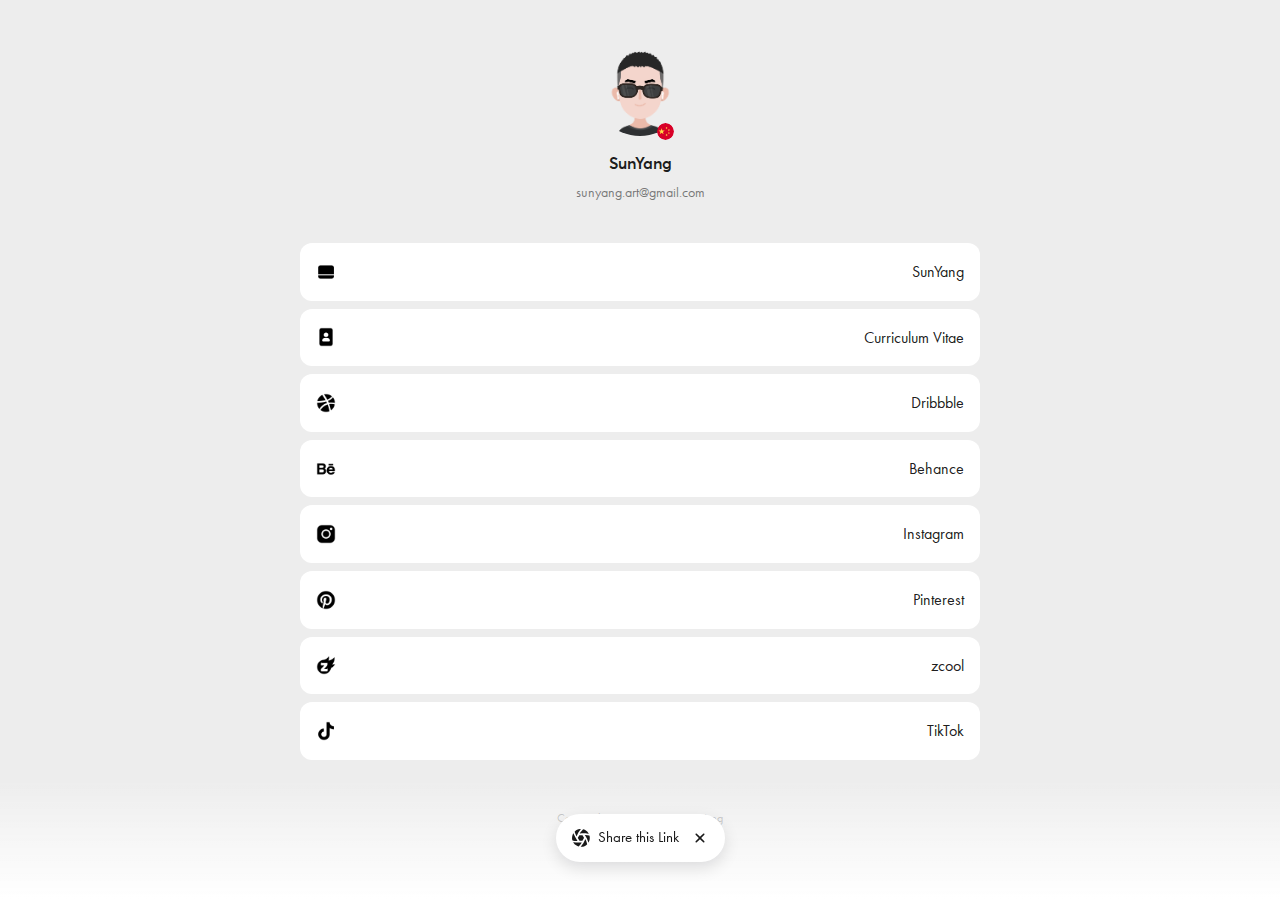
<file: index.html>
<!DOCTYPE html>
<html lang="zh-cmn-Hans">
<head>
<meta charset="UTF-8">
<meta name="author" content="孙洋">
<meta name="renderer" content="webkit">
<meta name="keywords" content="设计,个人网站,博客,UI,设计网站,设计师,孙洋,sunyang.vip,www.sunyang.vip,link,link.sunyang.vip,"/>
<meta name="description" content="SunYang&#39;s Blog ,设计师网站">
<meta name="viewport" content="width=device-width,initial-scale=1,user-scalable=0,viewport-fit=cover">
<meta content="width=device-width, initial-scale=1.0, maximum-scale=1.0, user-scalable=0" name="viewport" />
<meta name="wechat-enable-text-zoom-em" content="true">
<meta property="og:title" content="孙洋">
<meta property="og:description" content="Welcome to visit.">
<meta property="og:type" content="article">
<meta property="og:url" content="https://link.sunyang.vip">
<meta property="og:image" content="https://link.sunyang.vip/images/2.png">
<link rel="shortcut icon" href="images/favicon.ico" type="image/x-icon">
<link rel="stylesheet" href="css/style/weui.min.css?=1.1"/><!--========= weui深色模式跟随系统 =========-->
<link rel="stylesheet" href="css/example.css?=1.4"/><!--========= weui/自定义修改 =========-->
<title></title>
</head>
<body>
<div class="container weui-fade-in" id="container">
    <div class="page home">
        <div class="page__hd">
            <h1 class="page__title weui-center">
                <a href="javascript:" class="weui_head-box">
                    <span class="weui-badge—icon"></span>
                </a>
            </h1>
            <div class="weui-signature weui-center">SunYang</div>
            <a target="_blank" class="page__desc weui-center weui-email weui-ftnk" rel="noopener" href="mailto:sunyang.art@gmail.com" aria-label="SunYang">sunyang.art@gmail.com</a>
        </div> 
        <div class="page__bd page__bd_spacing">
            <ul role="menubar">
                <li role="none">
                    <div class="weui-flex js_category" aria-haspopup="true" aria-expanded="false">
                        <img src="[data-uri]" alt="">
                        <p class="weui-flex__item weui-right weui-ftnk">SunYang</p>
                    </div>
                    <div class="page__category js_categoryInner" role="menu" aria-hidden="true">
                        <div class="weui-cells page__category-content">
                            <a href="https://sunyang.vip" target="_blank" class="weui-cell weui-cell_active weui-cell_access js_item" role="menuitem" data-id="button">
                                <div class="weui-cell__bd weui-center">
                                    <p>Personal website 🤗</p>
                                </div>
                            </a>
                            <a href="https://mp.weixin.qq.com/mp/profile_ext?action=home&__biz=Mzg5MTE3ODY5MQ==&scene=124#wechat_redirect" target="_blank" class="weui-cell weui-cell_active weui-cell_access js_item" role="menuitem" data-id="button">
                                <div class="weui-cell__bd weui-center">
                                    <p>Official accounts 🎉</p>
                                </div>
                            </a>
                            <a href="https://design.sunyang.vip" target="_blank" class="weui-cell weui-cell_active weui-cell_access js_item" role="menuitem" data-id="button">
                                <div class="weui-cell__bd weui-center">
                                    <p>Design Notes 🌈</p>
                                </div>
                            </a>
                        </div>
                    </div>
                </li>
                <li role="none">
                    <div class="weui-flex js_category" aria-haspopup="true" aria-expanded="false">
                        <img src="[data-uri]" alt="">
                        <p class="weui-flex__item weui-right weui-ftnk">Curriculum Vitae</p>
                    </div>
                    <div class="page__category js_categoryInner" role="menu" aria-hidden="true">
                        <div class="weui-cells page__category-content">
                            <a href="portfolio.html?file=cv.pdf" class="weui-cell weui-cell_active weui-cell_access" role="menuitem" data-id="button" >
                                <div class="weui-cell__bd weui-center">
                                    <p>简历</p>
                                </div>
                            </a>
                            <a href="portfolio.html" class="weui-cell weui-cell_active weui-cell_access" role="menuitem" data-id="button" >
                                <div class="weui-cell__bd weui-center">
                                    <p>作品集</p>
                                </div>
                            </a>
                            <a class="weui-copy_box weui-cell weui-cell_active weui-cell_access js_item" data-clipboard-text="https://link.sunyang.vip/portfolio.html" data-clipboard-action="copy" data-clipboard-target=".weui-copy_box" role="menuitem" data-id="button" href="javascript:">
                                <div class="weui-cell__bd weui-center">
                                    <p class="weui_copy">Copy</p>
                                </div>
                            </a>
                        </div>
                    </div>
                </li>
                <li role="none">
                    <a href="https://dribbble.com/svnyang" target="_blank" class="weui-flex js_category" aria-haspopup="true" aria-expanded="false">
                        <img src="[data-uri]" alt="">
                        <p class="weui-flex__item weui-right weui-ftnk">Dribbble</p>
                    </a>
                </li>
                <li role="none">
                    <a href="https://www.behance.net/svn-yang" target="_blank"  class="weui-flex js_category" aria-haspopup="true" aria-expanded="false">
                        <img src="[data-uri]" alt="">
                        <p class="weui-flex__item weui-right weui-ftnk">Behance</p>
                    </a>
                </li>
                <li role="none">
                    <a href="https://www.instagram.com/____s.y______/" target="_blank"  class="weui-flex js_category" aria-haspopup="true" aria-expanded="false">
                        <img src="[data-uri]" alt="">
                        <p class="weui-flex__item weui-right weui-ftnk">Instagram</p>
                    </a>
                </li>
                <li role="none">
                    <a href="https://www.pinterest.com/svnyang" target="_blank"  class="weui-flex js_category" aria-haspopup="true" aria-expanded="false">
                        <img src="[data-uri]" alt="">
                        <p class="weui-flex__item weui-right weui-ftnk">Pinterest</p>
                    </a>
                </li>
                <li role="none">
                    <a href="https://svnyang.zcool.com.cn" target="_blank"  class="weui-flex js_category" aria-haspopup="true" aria-expanded="false">
                        <img src="[data-uri]" alt="">
                        <p class="weui-flex__item weui-right weui-ftnk">zcool</p>
                    </a>
                </li>
                <li role="none">
                    <a href="https://v.douyin.com/YsaWc2g" target="_blank"  class="weui-flex js_category" aria-haspopup="true" aria-expanded="false">
                        <img src="[data-uri]" alt="">
                        <p class="weui-flex__item weui-right weui-ftnk">TikTok</p>
                    </a>
                </li>
            </ul>
        </div>
        <div class="page__ft mt-auto"> 
            <div class="weui-footer">
                <div class="weui-footr">CopyRight © 2016-2022 <a class="sy-footr-a" target="_blank" href="https://www.sunyang.vip/">SunYang<i class="leancloud-visitors-count"></i></a>
                </div>
            </div>
        </div>  
        <div class="weui-share-box weui-share-flex" >
            <div class="weui-share-main weui-share-flex">
                <button type="button" height="100%" class="weui-share-text" id="showIOSActionSheet">
                    <div class="weui-share-font weui-share-flex">
                        <svg t="1658826077782" class="weui-share-icon" viewBox="0 0 1024 1024" width="18" height="18" version="1.1" xmlns="http://www.w3.org/2000/svg" p-id="6152" width="200" height="200"><path d="M464.059456 61.709742c-73.221088 90.067444-134.484567 193.876228-180.674411 302.001204-28.56173 66.856909-21.613984 64.324451-55.21861-2.87379-31.413498-62.815986-57.519844-128.770019-76.557327-197.366617-2.268202-8.191953 0-16.394917 6.143965-22.252605C233.880983 68.712541 332.547775 19.648907 442.148183 5.676341c103.368357-13.179796 72.989864-6.782585 21.911273 56.033401zM332.878096 503.26043l83.516083-144.658444a8.764509 8.764509 0 0 1 7.773547-4.492362h167.032167c3.292196 0 6.121944 1.629582 7.773547 4.492362l83.516083 144.658444c1.651603 2.851769 1.651603 6.121944 0 8.973712l-83.516083 144.658445a8.786531 8.786531 0 0 1-7.773547 4.492361h-167.032167a8.77552 8.77552 0 0 1-7.773547-4.492361l-83.516083-144.658445a8.742488 8.742488 0 0 1 0-8.973712z m130.06928-285.154848c43.558289-64.654771 96.938114-135.783828 157.375792-192.973352a21.911273 21.911273 0 0 1 21.404781-5.329174c123.870262 34.188192 228.725062 114.301972 295.053458 220.841408 27.44965 44.108824 23.485802 36.621555-21.988348 28.308484-152.57513-27.868056-306.603672-20.777172-443.951018-18.222692-40.233061 0.759738-28.319495-2.323256-7.894665-32.624674z m325.211738 408.100212c31.512595 74.53136 54.943343 151.881457 71.525442 229.572885a21.911273 21.911273 0 0 1-6.595403 21.052439c-82.062672 77.019776-189.780252 127.019319-308.97097 135.728775-64.731846 4.712575-59.248523 6.628435-17.286784-41.576365 87.413867-100.417492 157.298716-208.465393 201.39653-328.768191 25.236501-68.882876 31.875947-82.337939 59.931185-16.009543zM521.193926 829.914568a1188.163551 1188.163551 0 0 1-133.57068 158.399786 21.933294 21.933294 0 0 1-22.065422 5.615452c-111.439193-32.327386-207.056024-101.947978-272.41548-194.448785-35.971924-50.91343-38.119009-47.830437 19.863285-39.616462 126.501817 17.903382 262.252613 15.844383 372.16132 8.94068 87.986423-5.538377 90.48585-16.086618 36.026977 61.109329zM258.269661 683.835745c-62.474655-2.411341-124.729096-9.370097-185.970553-21.624995-58.367667-11.693353-55.471856-17.176676-65.095199-76.75552-15.459009-95.704917 4.778639-189.879348 39.010875-280.067909 31.76584-83.670233 28.605772-74.806627 57.982293-3.03895 45.253936 110.60238 107.827687 211.603439 169.124197 314.035887 34.727716 58.048357 63.322478 70.479426-15.051613 67.451487z m507.824031-346.561466c73.441302 6.892692 146.354091 20.457862 217.648308 39.231088a21.966326 21.966326 0 0 1 16.152682 16.648164c25.06033 108.169018 13.708309 223.627113-32.5476 324.77131-32.789835 71.712624-29.453596 69.466443-50.561088 0.297289-37.843741-124.057444-94.053313-243.325237-166.635781-344.821777-29.927055-41.829611-41.047852-41.48828 15.943479-36.126074z" p-id="6153"></path></svg>
                        <div class="weui-share-lr">
                            <p class="weui-share_t weui-ftnk">Share this Link</p>
                        </div>
                    </div>
                </button>
                <button class="weui-share-icon_close" id="showWarnToast">
                    <svg width="10" height="10" viewBox="0 0 10 10" color="palette.slate6" enable-background="new 0 0 24 24" class="weui-share-icon_color"><path d="M0.64063 8.19141C0.341802 8.49023 0.330083 9.0293 0.64649 9.3457C0.962896 9.66211 1.50196 9.65039 1.80079 9.35742L4.98829 6.16992L8.16993 9.35156C8.48047 9.66211 9.00782 9.66211 9.32422 9.33984C9.63477 9.02344 9.64063 8.49609 9.33008 8.19141L6.14844 5.00977L9.33008 1.82227C9.64063 1.51758 9.64063 0.984375 9.32422 0.673828C9.00782 0.357422 8.48047 0.357422 8.16993 0.662109L4.98829 3.84375L1.80079 0.65625C1.50196 0.363281 0.962896 0.351562 0.64649 0.667969C0.335943 0.984375 0.341802 1.52344 0.64063 1.82227L3.82813 5.00977L0.64063 8.19141Z"></path></svg>
                </button>
            </div>
        </div>

        <div class="js_dialog" role="dialog"  aria-hidden="true" aria-modal="true" aria-labelledby="js_title2" id="iosActionsheet" style="display: none;">
            <div class="weui-mask" id="iosMask" style="display: none;"></div>
            <div class="weui-dialog">
              <div class="weui-half-screen-dialog__hd">
                <div class="weui-half-screen-dialog__hd__main">
                  <strong class="weui-half-screen-dialog__title" id="js_title1">Share this Link</strong>
                </div>
                <div class="weui-half-screen-dialog__hd__side">
                  <button class="weui-btn_icon weui-wa-hotarea" wah-hotarea="click">关闭<i class="weui-icon-close-thin"></i></button>
                </div>
              </div>
              <div class="weui-dialog__bd">
                <div class="weui-msg__custom-area">
                  <div class="weui-cells__group weui-cells__group_form">
                    <div class="weui-cells">
                      <a class="weui-cell weui-cell_access" target="_blank" href="https://www.linkedin.com/in/%E6%B4%8B-%E5%AD%99-124107202"><!-- https://www.linkedin.cn/in/%E6%B4%8B-%E5%AD%99-124107202 国内 -->
                        <div aria-hidden="true" id="t1" class="weui-cell__hd"><svg viewBox="0 0 24 24" data-testid="ShareIcon-linkedin" enable-background="new 0 0 24 24" class="sc-gKsewC fzJjte"><g clip-path="url(#clip0_657_585)"><rect y="0.000488281" width="24" height="24" rx="4" fill="#0A66C2"></rect><path d="M8.65574 10.1318H6.19672V18.0008H8.65574V10.1318ZM8.87705 7.42687C8.87835 7.24086 8.84299 7.05642 8.77301 6.88407C8.70302 6.71173 8.59977 6.55486 8.46916 6.42242C8.33855 6.28997 8.18313 6.18456 8.01178 6.11218C7.84043 6.03981 7.6565 6.0019 7.47049 6.00061H7.42623C7.04797 6.00061 6.6852 6.15088 6.41773 6.41835C6.15026 6.68583 6 7.0486 6 7.42687C6 7.80513 6.15026 8.16791 6.41773 8.43538C6.6852 8.70285 7.04797 8.85312 7.42623 8.85312C7.61225 8.8577 7.79734 8.82557 7.97094 8.75859C8.14454 8.69161 8.30324 8.59107 8.43797 8.46273C8.57271 8.33439 8.68083 8.18076 8.75617 8.01062C8.83151 7.84047 8.87258 7.65715 8.87705 7.47113V7.42687ZM18 13.2204C18 10.8548 16.4951 9.93511 15 9.93511C14.5105 9.91059 14.0231 10.0149 13.5864 10.2375C13.1498 10.4601 12.7791 10.7934 12.5115 11.204H12.4426V10.1318H10.1311V18.0008H12.5902V13.8155C12.5546 13.3869 12.6896 12.9615 12.9659 12.6318C13.2421 12.3022 13.6373 12.0948 14.0656 12.0548H14.159C14.941 12.0548 15.5213 12.5466 15.5213 13.786V18.0008H17.9803L18 13.2204Z" fill="white"></path></g><defs><clipPath id="clip0_657_585"><path d="M0 4.00049C0 1.79135 1.79086 0.000488281 4 0.000488281H20C22.2091 0.000488281 24 1.79135 24 4.00049V20.0009C24 22.2101 22.2091 24.0009 20 24.0009H4C1.79086 24.0009 0 22.2101 0 20.0009V4.00049Z" fill="white"></path></clipPath></defs></svg></div>
                        <span class="weui-cell__bd">LinkedIn</span>
                        <span class="weui-cell__ft"></span>
                      </a>
                      <a class="weui-cell weui-cell_access" target="_blank" href="javascript:" onclick="shareToSinaWB(event)">
                        <div aria-hidden="true" id="t1" class="weui-cell__hd"><svg version="1.1"  xmlns="http://www.w3.org/2000/svg" xmlns:xlink="http://www.w3.org/1999/xlink" x="0px" y="0px" viewBox="0 0 32 32" style="enable-background:new 0 0 32 32;" xml:space="preserve"><path fill="#D5403F" d="M26.7,32H5.3C2.4,32,0,29.6,0,26.7V5.3C0,2.4,2.4,0,5.3,0h21.4C29.6,0,32,2.4,32,5.3v21.4C32,29.6,29.6,32,26.7,32z"/><g><g><path fill="#FFFFFF" d="M19.2,8.7c-0.2,0-0.8,0.3-0.8,0.7c0,0.5,0.5,0.8,0.7,0.8c0.9,0,5.2-0.2,4.4,3.9c-0.1,0.5-0.2,1.2,0.4,1.3c0.5,0.1,0.8-0.4,0.9-0.8C24.9,14.2,26.9,8.2,19.2,8.7L19.2,8.7z M19.2,8.7"/><path fill="#FFFFFF" d="M20.3,15.7c0,0-0.9,0.2-0.5-0.5c0.7-1.3-0.4-3.5-3.3-2.1c-1,0.5-1,0.2-0.9-0.5c0.1-3.6-6.5-1-8.4,3.6c-1.1,2.8,0.6,5.3,3.3,6.3c6.4,2.3,11.1-1.5,11.8-3.9C23.4,15,20.3,15.7,20.3,15.7L20.3,15.7z M14.2,21.7c-3,0.4-5.7-0.9-6-3c-0.3-2.1,1.9-4.1,5-4.5c3-0.4,5.7,0.9,6,3C19.4,19.3,17.2,21.3,14.2,21.7L14.2,21.7z M14.2,21.7"/></g><path fill="#FFFFFF" d="M21.7,14.6c0.3,0.1,0.4-0.2,0.5-0.4c0-0.2,0.6-3.3-2.8-3c-0.3,0-0.4,0.2-0.4,0.4c0,0.2,0.2,0.4,0.4,0.3c0.1,0,2.4-0.4,2.2,2C21.6,14.2,21.4,14.5,21.7,14.6L21.7,14.6z M21.7,14.6"/><path fill="#FFFFFF" d="M13.2,15.7c-1.6,0.3-2.7,1.6-2.4,2.8c0.2,1.3,1.7,2,3.3,1.7c1.6-0.3,2.7-1.6,2.4-2.8C16.2,16.2,14.8,15.4,13.2,15.7L13.2,15.7z M13,19.1c-0.5,0-1-0.4-1-0.8c0-0.5,0.4-0.8,1-0.8c0.5,0,1,0.4,1,0.8C14,18.7,13.5,19.1,13,19.1L13,19.1z M14.6,18c-0.2,0-0.4-0.2-0.4-0.5c0-0.3,0.2-0.5,0.4-0.5c0.2,0,0.4,0.2,0.4,0.5C15,17.7,14.8,18,14.6,18L14.6,18z M14.6,18"/></g></svg></div>
                        <span class="weui-cell__bd">Microblog</span>
                        <span class="weui-cell__ft"></span>
                      </a>
                      <a class="weui-cell weui-cell_access" target="_blank" href="https://twitter.com/sunyang38854344">
                        <div aria-hidden="true" id="t1" class="weui-cell__hd"><svg viewBox="0 0 24 24" data-testid="ShareIcon-twitter" enable-background="new 0 0 24 24" class="sc-gKsewC fzJjte"><g clip-path="url(#clip0_657_1097)"><rect y="0.000854492" width="24" height="24" rx="4" fill="#1DA1F2"></rect><path d="M18 8.35151C17.5587 8.54635 17.0846 8.67799 16.5863 8.7375C17.0947 8.43419 17.4847 7.95289 17.6686 7.37997C17.193 7.66116 16.6661 7.86548 16.1053 7.975C15.6561 7.49897 15.0166 7.20093 14.3085 7.20093C12.9492 7.20093 11.8467 8.29938 11.8467 9.6548C11.8467 9.84648 11.8689 10.0329 11.9102 10.213C9.8633 10.1103 8.05003 9.13349 6.83555 7.64958C6.62415 8.01292 6.5026 8.43419 6.5026 8.88283C6.5026 9.73379 6.93755 10.4852 7.59764 10.9249C7.19387 10.9118 6.81441 10.8017 6.48252 10.6179V10.6495C6.48252 11.838 7.33075 12.8296 8.4575 13.055C8.25033 13.1108 8.03312 13.1403 7.80904 13.1403C7.65049 13.1403 7.49564 13.1255 7.34555 13.0971C7.65894 14.0713 8.56796 14.7811 9.64556 14.8C8.80261 15.4583 7.74086 15.8506 6.58769 15.8506C6.38897 15.8506 6.1929 15.839 6 15.8164C7.08976 16.513 8.38351 16.9185 9.77345 16.9185C14.3027 16.9185 16.7786 13.1808 16.7786 9.93916C16.7786 9.83384 16.776 9.72747 16.7712 9.62216C17.2522 9.27566 17.6697 8.84439 17.9989 8.35309L18 8.35151Z" fill="white"></path></g><defs><clipPath id="clip0_657_1097"><path d="M0 4.00085C0 1.79172 1.79086 0.000854492 4 0.000854492H20C22.2091 0.000854492 24 1.79172 24 4.00085V20.0013C24 22.2104 22.2091 24.0013 20 24.0013H4C1.79086 24.0013 0 22.2104 0 20.0013V4.00085Z" fill="white"></path></clipPath></defs></svg></div>
                        <span class="weui-cell__bd">Twitter</span>
                        <span class="weui-cell__ft"></span>
                      </a>
                      <a class="weui-cell weui-cell_access" target="_blank" href="https://www.facebook.com/sunyangvip">
                        <div aria-hidden="true" id="t1" class="weui-cell__hd"><svg viewBox="0 0 24 24" data-testid="ShareIcon-facebook" enable-background="new 0 0 24 24" class="sc-gKsewC fzJjte"><rect width="24" height="24" rx="4" fill="#1877F2"></rect><path d="M18 12.0002C18 8.68611 15.3141 6.00012 12 6.00012C8.68594 6.00012 6 8.68611 6 12.0002C6 14.9956 8.19375 17.4777 11.0625 17.9277V13.7346H9.53906V12.0002H11.0625V10.6783C11.0625 9.17479 11.9578 8.34391 13.3289 8.34391C13.9852 8.34391 14.6719 8.4611 14.6719 8.4611V9.93769H13.9148C13.1695 9.93769 12.9375 10.4006 12.9375 10.8752V12.0002H14.6016L14.3355 13.7346H12.9375V17.9277C15.8062 17.4777 18 14.9956 18 12.0002Z" fill="white"></path></svg></div>
                        <span class="weui-cell__bd">Facebook</span>
                        <span class="weui-cell__ft"></span>
                      </a>
                    
                      <a class="weui-cell weui-cell_access" target="_blank" href="javascript:" onclick="shareToQzone(event)">
                        <div aria-hidden="true" id="t1" class="weui-cell__hd"><svg version="1.1" id="图层_1" xmlns="http://www.w3.org/2000/svg" xmlns:xlink="http://www.w3.org/1999/xlink" x="0px" y="0px" viewBox="0 0 32 32" style="enable-background:new 0 0 32 32;" xml:space="preserve"><path fill="#F5BE3F" d="M32,16c0,3.5,0,7.1,0,10.6c0,2.5-1.7,4.6-4.1,5.2C27.5,32,27.1,32,26.7,32c-7.1,0-14.2,0-21.4,0c-2.7,0-5-2.1-5.3-4.8c0-0.2,0-0.4,0-0.6c0-7.1,0-14.1,0-21.2c0-2.6,1.7-4.8,4.3-5.3C4.6,0,5,0,5.3,0c7.1,0,14.2,0,21.4,0c2.7,0,5,2.1,5.3,4.8c0,0.2,0,0.4,0,0.7C32,9,32,12.5,32,16z"/><path fill="#FFFFFF" d="M25,13.9c-0.1-0.2-0.3-0.7-1.2-0.8L20,12.8c-0.5,0-1.2-0.5-1.4-1l-1.5-3.5c-0.3-0.8-0.9-0.9-1.1-0.9c-0.2,0-0.8,0.1-1.1,0.9l-1.5,3.5c-0.2,0.5-0.9,1-1.4,1l-3.8,0.3c-0.9,0.1-1.2,0.6-1.2,0.8c-0.1,0.2-0.2,0.8,0.5,1.3l2.9,2.5c0.4,0.3,0.7,1.1,0.5,1.6L10.1,23c-0.2,0.6,0,1,0.2,1.2c0.2,0.2,0.5,0.4,0.8,0.4c0.3,0,0.6-0.1,0.8-0.3l3.2-2c0.2-0.1,0.5-0.2,0.9-0.2c0.3,0,0.7,0.1,0.9,0.2l3.2,2c0.3,0.2,0.6,0.3,0.8,0.3v0h0c0.3,0,0.6-0.1,0.8-0.4c0.2-0.2,0.3-0.6,0.2-1.2L21,19.4c-0.7,0-1.4,0-2.2,0c-2.7,0-5-0.2-5.1-0.2c-0.1,0-0.3-0.1-0.4-0.2c-0.1-0.1-0.1-0.3-0.1-0.4c0-0.2,0.1-0.4,0.3-0.5c0.1,0,1.5-0.8,3.3-2l0.5-0.3l-0.6-0.1c-0.7-0.1-1.5-0.1-2.4-0.1c-1.2,0-2,0.1-2.1,0.1c-0.3,0-0.6-0.2-0.6-0.5c0-0.3,0.2-0.6,0.5-0.6c0,0,0.9-0.1,2.1-0.1c1.3,0,3.2,0.1,4.5,0.4c0.1,0,0.3,0.1,0.3,0.3c0.1,0.1,0.1,0.3,0.1,0.4c0,0.1-0.1,0.2-0.2,0.3c-0.9,0.7-1.8,1.3-2.7,1.9l-0.6,0.4l0.7,0c0.9,0,1.7,0,2.5,0c0.8,0,1.6,0,2.3,0c0.1-0.2,0.2-0.4,0.4-0.6l2.9-2.5C25.1,14.7,25,14.1,25,13.9L25,13.9z M25,13.9"/></svg></div>
                        <span class="weui-cell__bd">Qzone</span>
                        <span class="weui-cell__ft"></span>
                      </a>
                    </div>
                  </div>
                </div>
                <button class="weui-url-box weui-copy_box" data-clipboard-text="https://link.sunyang.vip" data-clipboard-action="copy" data-clipboard-target=".weui-copy_box"> 
                  <div class="weui-url-main weui-share-flex">
                      <div class="weui-url-lf weui-share-flex">
                          <div class="weui-url-box_txt weui-share-flex">
                              <p class="weui-url-box_font">https://link.sunyang.vip</p>
                          </div> 
                      </div> 
                      <div class="weui-url-btn weui-share-flex" >
                          <p class="weui-url-btn_font weui_copy">Copy</p>
                      </div> 
                  </div> 
              </button> 
              </div>
            </div>
        </div>

        <div role="alert" id="toast" style="display: none;">
            <div class="weui-mask_transparent"></div>
            <div class="weui-toast">
                <i class="weui-icon-success-no-circle weui-icon_toast"></i>
                <p class="weui-toast__content">Copied!</p>
            </div>
        </div>

        <div role="alert" id="warnToast" style="display: none;">
            <div class="weui-mask_transparent"></div>
            <div class="weui-toast">
                <i class="weui-icon-face weui-icon_toast"></i>
                <p class="weui-toast__content">无权限</p>
            </div>
        </div>

    </div>
</div>
<script type="text/javascript" src="js/zepto.min.js"></script>
<script type="text/javascript" src="js/jquery.min.js"></script>
<script type="text/javascript" src="js/example.js?=1.3"></script>
<script type="text/javascript" src="js/EasyLazyload.min.js"></script>
<script type="text/javascript" src="js/clipboard.min.js"></script>
</body>
</html>
</file>
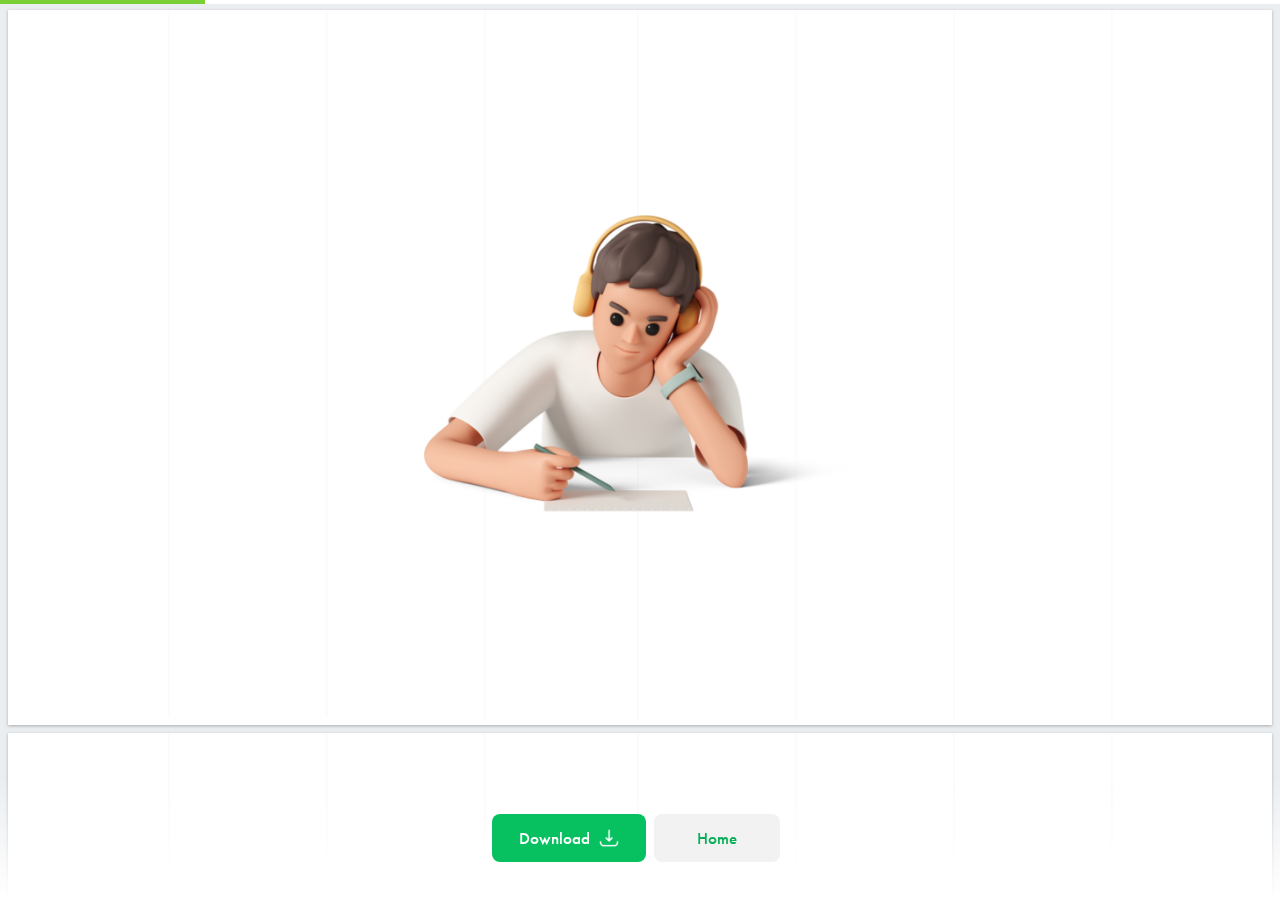
<file: portfolio.html>
<!DOCTYPE html>
<html lang="zh-cmn-Hans">
<head>
<meta charset="UTF-8">
<meta name="author" content="孙洋">
<meta name="renderer" content="webkit">
<meta name="keywords" content="设计,个人网站,博客,UI,设计网站,设计师,孙洋,sunyang.vip,www.sunyang.vip,link,link.sunyang.vip,"/>
<meta name="description" content="SunYang&#39;s Blog ,设计师网站">
<meta name="viewport" content="width=device-width,initial-scale=1,user-scalable=0,viewport-fit=cover">
<meta content="width=device-width, initial-scale=1.0, maximum-scale=1.0, user-scalable=0" name="viewport" />
<meta name="wechat-enable-text-zoom-em" content="true">
<meta property="og:title" content="孙洋">
<meta property="og:description" content="Welcome to visit.">
<meta property="og:type" content="article">
<meta property="og:url" content="https://link.sunyang.vip">
<link rel="shortcut icon" href="images/favicon.ico" type="image/x-icon">
<link rel="stylesheet" href="css/pdf/pdfh5.min.css"/>
<title>📃</title>
</head>
<body>
<div class="container" id="container">
    <div class="page slideIn home button_bottom_fixed js_show">
        <div id="PDF"></div>
        <div class="weui-pdf weui-flex">
            <div class="weui-pdf_pd">
                <div class="weui-opr">
                    <div class="weui-fixed_opr" id="js_opr">
                        <a href="portfolio.pdf" download="作品集.pdf" role="button" role="button" class="weui-btn weui-btn_primary">Download
                            <img alt="icon" class="weui-btn_cell__icon" src="[data-uri]">
                        </a>
                        <a href="index.html" role="button" class="weui-btn weui-btn_default">Home</a>
                    </div>
                </div>
            </div>
        </div>
    </div>
</div>
<script type="text/javascript" src="js/jquery.min.js"></script>
<script type="text/javascript" src="js/pdf/pdf.js"></script>
<script type="text/javascript" src="js/pdf/pdf.worker.js"></script>
<script type="text/javascript" src="js/pdf/pdfh5.js"></script>
<script>
function getUrlParam(name) {
    var reg = new RegExp("(^|&)" + name + "=([^&]*)(&|$)"); 
    var r = window.location.search.substr(1).match(reg); 
    if (r != null) return unescape(r[2]); return null; 
 }
$(this).ready(function() {
    var url = getUrlParam('file');
    if(url == null || url == ''){
        model = 'canvas';
    }else{
        model = 'svg';
        $('.weui-btn_primary').attr("href","cv.pdf").attr("download","简历");
    }
});
var pdfh5;
$(function() {
    pdfh5 = new Pdfh5('#PDF', {
    URIenable:true, 
    pdfurl: "portfolio.pdf",
    renderType: model,  
    loadingBar: true,
    pageNum:true, 
    backTop:true, 
    lazy:true , 
    scrollEnable:true,
    zoomEnable: true, 
    });
})
document.oncontextmenu = function(){
    event.returnValue = false;
}
</script>
</body>
</html>
</file>
<file: css/example.css>
@font-face {
	font-family:ftnk;
	src:url(../font/849347/l) format("woff2"),url(../font/849347/d) format("woff"),url(../font/849347/a) format("opentype");
	font-weight:300;
	font-style:italic;
	font-display:auto
}
@font-face {
	font-family:ftnk;
	src:url(../font/9b05f3/l) format("woff2"),url(../font/9b05f3/d) format("woff"),url(../font/9b05f3/a) format("opentype");
	font-weight:400;
	font-style:normal;
	font-display:auto
}
@font-face {
	font-family:ftnk;
	src:url(../font/2cd6bf/l) format("woff2"),url(../font/2cd6bf/d) format("woff"),url(../font/2cd6bf/a) format("opentype");
	font-weight:500;
	font-style:normal;
	font-display:auto
}
@font-face {
	font-family:ftnk;
	src:url(../font/309dfe/l) format("woff2"),url(../font/309dfe/d) format("woff"),url(../font/309dfe/a) format("opentype");
	font-weight:700;
	font-style:normal;
	font-display:auto
}
@font-face {
	font-family:Averta;
	font-display:swap;
	src:url(../font/averta/averta-regularitalic-webfont.woff2) format("woff2"),url(../font/averta/averta-regularitalic-webfont.woff) format("woff");
	font-weight:400;
	font-style:italic
}
@font-face {
	font-family:Averta;
	font-display:swap;
	src:url(../font/averta/averta-regular-webfont.woff2) format("woff2"),url(../font/averta/averta-regular-webfont.woff) format("woff");
	font-weight:400;
	font-style:normal
}
@font-face {
	font-family:Averta;
	font-display:swap;
	src:url(../font/averta/averta-semibold-webfont.woff2) format("woff2"),url(../font/averta/averta-semibold-webfont.woff) format("woff");
	font-weight:700;
	font-style:normal
}
@font-face {
	font-family:AvertaBold;
	font-display:swap;
	src:url(../font/averta/averta-bold-webfont.woff2) format("woff2"),url(../font/averta/averta-bold-webfont.woff) format("woff");
	font-weight:400;
	font-style:normal
}

body,html {
	height:100%;
	-webkit-tap-highlight-color:transparent;
	font-family:ftnk;
}
body {
	font-family:system-ui,-apple-system,Helvetica Neue,sans-serif
}
ul {
	list-style:none
}
.page,body {
	background-color:var(--weui-BG-0)
}
.page {
	position:absolute;
	top:0;
	right:0;
	bottom:0;
	left:0;
	overflow-y:auto;
	-webkit-overflow-scrolling:touch;
	box-sizing:border-box;
	z-index:1;
}
.page.js_show {
	opacity:1
}
.page.actionsheet,.page.article,.page.dialog,.page.form,.page.loadmore,.page.msg,.page.msg_success,.page.msg_text,.page.msg_text_primary,.page.msg_warn,.page.picker,.page.progress,.page.steps,.page.steps_horizonal,.page.steps_vertical,.page.toast,.page.top-tips {
	background-color:var(--weui-BG-2)
}
.link {
	color:var(--weui-LINK)
}
.container {
	position:absolute;
	top:0;
	right:0;
	bottom:0;
	left:0;
	overflow:hidden;
	color:var(--weui-FG-0)
}
.page {
	outline:0
}
.page__hd {
	padding:40px;
}
.page__bd_spacing {
	padding:0 16px
}
.page__ft {
	padding-top:40px;
	padding-bottom:40px;
	padding-bottom:calc(40px + constant(safe-area-inset-bottom));
	padding-bottom:calc(40px + env(safe-area-inset-bottom));
	text-align:center
}
.page__ft img {
	height:19px
}
.wx-root[data-weui-theme=dark] .page__ft img,body[data-weui-theme=dark] .page__ft img {
	-webkit-filter:invert(100) hue-rotate(180deg);
	filter:invert(100) hue-rotate(180deg)
}
@media (prefers-color-scheme:dark) {
	.wx-root:not([data-weui-theme=light]) .page__ft img,body:not([data-weui-theme=light]) .page__ft img {
	-webkit-filter:invert(100) hue-rotate(180deg);
	filter:invert(100) hue-rotate(180deg)
}
}.page__ft.j_bottom {
	position:absolute;
	bottom:0;
	left:0;
	right:0;
	border:1px solid red;
}
.page__title {
	text-align:left;
	font-size:20px;
	font-weight:400
}
.page__desc {
	margin-top:4px;
	color:var(--weui-FG-1);
	text-align:left;
	font-size:14px
}
.page.footer .page__ft,.page.gallery .page__ft,.page.navbar .page__ft,.page.tabbar .page__ft,.page[class*=button_] .page__ft,.page[class*=form_] .page__ft,.page[class*=msg_] .page__ft {
	display:none
}
.weui-cell_example:before {
	left:52px
}
.page.home .page__intro-icon {
	margin-top:-.2em;
	margin-left:5px;
	width:16px;
	height:16px;
	vertical-align:middle
}
.page.home .page__title {
	font-size:0;
	margin-bottom:15px
}
.wx-root[data-weui-theme=dark] .page.home .page__title,body[data-weui-theme=dark] .page.home .page__title {
	-webkit-filter:invert(100) hue-rotate(180deg);
	filter:invert(100) hue-rotate(180deg)
}
.page.home .page__bd img {
	width:20px;
	height:20px
}
.wx-root[data-weui-theme=dark] .page.home .page__bd img,body[data-weui-theme=dark] .page.home .page__bd img {
	-webkit-filter:invert(100) hue-rotate(180deg);
	filter:invert(100) hue-rotate(180deg)
}
@media (prefers-color-scheme:dark) {
	.wx-root:not([data-weui-theme=light]) .page.home .page__bd img,body:not([data-weui-theme=light]) .page.home .page__bd img {
	-webkit-filter:invert(100) hue-rotate(180deg);
	filter:invert(100) hue-rotate(180deg)
}
}.page.home .page__bd li {
	margin:8px 0;
	background-color:var(--weui-BG-2);
	overflow:hidden;
	border-radius:12px;
	cursor:pointer;
}
.page.home .page__bd li.js_show .weui-flex {
	opacity:.5
}
.page.home .page__bd li.js_show .page__category {
	height:auto
}
.page.home .page__bd li.js_show .page__category-content {
	opacity:1;
	-webkit-transform:translateY(0);
	transform:translateY(0);
	border-bottom-left-radius:12px;
	border-bottom-right-radius:12px;
}
.page.home .page__bd li:first-child {
	margin-top:0
}
.page.home .page__category {
	height:0;
	overflow:hidden
}
.page.home .page__category-content {
	opacity:0;
	-webkit-transform:translateY(-50%);
	transform:translateY(-50%);
	-webkit-transition:.3s;
	transition:.3s
}
.page.home .weui-flex {
	padding:16px;
	-webkit-box-align:center;
	-webkit-align-items:center;
	align-items:center;
	-webkit-transition:.3s;
	transition:.3s;
}
.page.home .weui-cells {
	margin-top:0
}
.page.home .weui-cells:after,.page.home .weui-cells:before {
	display:none
}
.page.home .weui-cell {
	padding-left:20px;
	padding-right:20px;
}
.page.home .weui-cell:before {
	left:20px;
	right:20px
}
.page.steps_horizonal .weui-steps,.page.steps_vertical .weui-steps {
	margin:40px auto 80px;
	max-width:50%
}
.page.badge .demo_badge_tips {
	vertical-align:middle;
	font-size:17px
}
.page.badge .demo_badge_tips+.weui-badge {
	margin-left:5px;
	margin-right:5px
}
.page.badge .demo_badge_cells .weui-cell__hd {
	position:relative;
	margin-right:10px
}
.page.badge .demo_badge_cells .weui-cell__hd img {
	width:50px;
	display:block
}
.page.badge .demo_badge_cells .weui-cell__hd .weui-badge {
	position:absolute;
	top:-.4em;
	right:-.4em
}
.page.badge .demo_badge_cells .weui-cell__bd .demo_badge_title {
	vertical-align:middle
}
.page.badge .demo_badge_cells .weui-cell__bd .demo_badge_title+.weui-badge {
	margin-left:5px
}
.page.badge .demo_badge_cells .weui-cell__bd .demo_badge_desc {
	display:block;
	font-size:13px;
	color:#888
}
.page.form .page__bd {
	padding-bottom:30px
}
.page.form .weui-label {
	width:3.14em
}
.page.form_page .weui-label {
	width:4.2em
}
.page.form_primary .weui-cell_select-before .weui-select,.page.form_primary .weui-label,.page.form_select .weui-cell_select-before .weui-select,.page.form_select .weui-label,.page.form_select_primary .weui-cell_select-before .weui-select,.page.form_select_primary .weui-label {
	width:3.14em
}
[class*=" form_"].page,[class^=form_].page {
	padding:0
}
.page.form_input_status .weui-label,.page.form_vcode .weui-label {
	width:3.14em
}
.page.button,.page.button_default {
	background-color:var(--weui-BG-0)
}
.page.button .weui-btn_mini,.page.button_default .weui-btn_mini {
	vertical-align:middle;
	margin:0 12px
}
.page.button .page__bd,.page.button_default .page__bd {
	padding:0
}
.page.button .button-sp-area,.page.button_default .button-sp-area {
	margin:15px auto;
	padding:15px;
	text-align:center
}
.page.button .button-sp-area.cell,.page.button_default .button-sp-area.cell {
	padding:15px 0
}
.page.button_bottom_fixed {
	background-color:var(--weui-BG-2)
}
.page.button_bottom_fixed .weui-bottom-fixed-opr-demo {
	padding:32px 32px 0
}
.page.cell .page__bd {
	padding-bottom:30px
}
.page.dialog .page__bd {
	padding:0 15px
}
.page.panel .page__bd {
	padding-bottom:20px
}
.weui-cell_example .weui-cell__hd img {
	width:20px;
	height:auto;
	display:block;
	margin-right:16px
}
.page.icons,.page.icons-svg {
	text-align:center
}
.page.icons-svg .page__bd,.page.icons .page__bd {
	padding:0 40px;
	text-align:left
}
.page.icons-svg .icon-box,.page.icons .icon-box {
	margin-bottom:25px;
	display:-webkit-box;
	display:-webkit-flex;
	display:flex;
	-webkit-box-align:center;
	-webkit-align-items:center;
	align-items:center
}
.page.icons-svg .icon-box i,.page.icons .icon-box i {
	margin-right:18px
}
.page.icons-svg .icon-box__ctn,.page.icons .icon-box__ctn {
	-webkit-flex-shrink:100;
	flex-shrink:100
}
.page.icons-svg .icon-box__title,.page.icons .icon-box__title {
	font-weight:400
}
.page.icons-svg .icon-box__desc,.page.icons .icon-box__desc {
	margin-top:6px;
	font-size:12px;
	color:#888
}
.page.icons-svg .icon_sp_area,.page.icons .icon_sp_area {
	margin-top:10px;
	text-align:left
}
.page.icons-svg .icon_sp_area i:before,.page.icons .icon_sp_area i:before {
	margin-bottom:5px
}
.page.flex .placeholder {
	margin:5px;
	padding:0 10px;
	background-color:var(--weui-BG-1);
	height:2.3em;
	line-height:2.3;
	text-align:center;
	color:var(--weui-FG-1)
}
.page.layers {
	overflow-x:hidden;
	-webkit-perspective:1000px;
	perspective:1000px
}
@media only screen and (max-width:320px) {
	.page.layers .page__hd {
	padding-left:20px;
	padding-right:20px
}
}.page.layers .page__bd {
	position:relative
}
.page.layers .page__desc {
	min-height:4.8em
}
.page.layers .layers__layer {
	position:absolute;
	left:50%;
	width:150px;
	height:266px;
	margin-left:-75px;
	box-sizing:border-box;
	-webkit-transition:.5s;
	transition:.5s;
	background:url(images/layers/transparent.gif) no-repeat 50%;
	background-size:contain;
	font-size:14px;
	color:var(--weui-WHITE)
}
.page.layers .layers__layer span {
	position:absolute;
	bottom:5px;
	left:0;
	right:0;
	text-align:center;
	-webkit-transition:.5s;
	transition:.5s
}
.page.layers .layers__layer:last-child span {
	color:#aaa
}
.page.layers .layers__layer.j_hide {
	opacity:0
}
.page.layers .layers__layer.j_pic span {
	color:transparent
}
@media only screen and (min-width:375px) and (min-height:603px) {
	.page.layers .layers__layer {
	width:180px;
	height:320px;
	margin-left:-90px
}
}@media only screen and (min-width:414px) and (min-height:640px) {
	.page.layers .layers__layer {
	width:200px;
	height:355px;
	margin-left:-100px
}
}.page.layers .layers__layer_popout {
	border:1px solid hsla(0,0%,80%,.5);
	z-index:4
}
.page.layers .layers__layer_popout.j_transform {
	-webkit-transform:translateX(15px) rotateX(45deg) rotate(10deg) skew(-15deg) translateZ(120px);
	transform:translateX(15px) rotateX(45deg) rotate(10deg) skew(-15deg) translateZ(120px)
}
@media only screen and (max-width:320px) {
	.page.layers .layers__layer_popout.j_transform {
	-webkit-transform:translateX(15px) rotateX(45deg) rotate(10deg) skew(-15deg) translateZ(140px);
	transform:translateX(15px) rotateX(45deg) rotate(10deg) skew(-15deg) translateZ(140px)
}
}.page.layers .layers__layer_popout.j_pic {
	border-color:transparent;
	background-image:url(images/layers/popout.png)
}
.page.layers .layers__layer_mask {
	background-color:rgba(0,0,0,.5);
	z-index:3
}
.page.layers .layers__layer_mask.j_transform {
	-webkit-transform:translateX(15px) rotateX(45deg) rotate(10deg) skew(-15deg) translateZ(40px);
	transform:translateX(15px) rotateX(45deg) rotate(10deg) skew(-15deg) translateZ(40px)
}
@media only screen and (max-width:320px) {
	.page.layers .layers__layer_mask.j_transform {
	-webkit-transform:translateX(15px) rotateX(45deg) rotate(10deg) skew(-15deg) translateZ(80px);
	transform:translateX(15px) rotateX(45deg) rotate(10deg) skew(-15deg) translateZ(80px)
}
}.page.layers .layers__layer_navigation {
	background-color:rgba(40,187,102,.5);
	z-index:2
}
.page.layers .layers__layer_navigation.j_transform {
	-webkit-transform:translateX(15px) rotateX(45deg) rotate(10deg) skew(-15deg) translateZ(-40px);
	transform:translateX(15px) rotateX(45deg) rotate(10deg) skew(-15deg) translateZ(-40px)
}
@media only screen and (max-width:320px) {
	.page.layers .layers__layer_navigation.j_transform {
	-webkit-transform:translateX(15px) rotateX(45deg) rotate(10deg) skew(-15deg) translateZ(20px);
	transform:translateX(15px) rotateX(45deg) rotate(10deg) skew(-15deg) translateZ(20px)
}
}.page.layers .layers__layer_navigation.j_pic {
	background-color:transparent;
	background-image:url(images/layers/navigation.png)
}
.page.layers .layers__layer_content {
	background-color:var(--weui-BG-2);
	z-index:1
}
.page.layers .layers__layer_content.j_transform {
	-webkit-transform:translateX(15px) rotateX(45deg) rotate(10deg) skew(-15deg) translateZ(-120px);
	transform:translateX(15px) rotateX(45deg) rotate(10deg) skew(-15deg) translateZ(-120px)
}
@media only screen and (max-width:320px) {
	.page.layers .layers__layer_content.j_transform {
	-webkit-transform:translateX(15px) rotateX(45deg) rotate(10deg) skew(-15deg) translateZ(-40px);
	transform:translateX(15px) rotateX(45deg) rotate(10deg) skew(-15deg) translateZ(-40px)
}
}.page.layers .layers__layer_content.j_pic {
	background-image:url(images/layers/content.png)
}
.page.searchbar .searchbar-result {
	display:none;
	margin-top:0;
	font-size:14px
}
.page.searchbar .searchbar-result .weui-cell__bd {
	padding:2px 0 2px 20px;
	color:var(--weui-FG-1)
}
.page.gallery {
	overflow:hidden
}
.page.navbar .weui-tab__panel,.page.tabbar .weui-tab__panel {
	padding:32px
}
.weui-half-screen-dialog {
	-webkit-transition:-webkit-transform .3s;
	transition:-webkit-transform .3s;
	transition:transform .3s;
	transition:transform .3s,-webkit-transform .3s;
	-webkit-transform:translateY(100%);
	transform:translateY(100%)
}
.weui-half-screen-dialog_show {
	-webkit-transform:translateY(0);
	transform:translateY(0)
}
.loading_demo {
	display:-webkit-box;
	display:-webkit-flex;
	display:flex;
	-webkit-box-align:center;
	-webkit-align-items:center;
	align-items:center;
	-webkit-box-pack:center;
	-webkit-justify-content:center;
	justify-content:center
}
.loading_demo .weui-loading,.loading_demo .weui-primary-loading {
	margin:0 5px
}
@-webkit-keyframes a {
	0% {
	-webkit-transform:translate3d(100%,0,0);
	transform:translate3d(100%,0,0);
	opacity:0
}
to {
	-webkit-transform:translateZ(0);
	transform:translateZ(0);
	opacity:1
}
}@keyframes a {
	0% {
	-webkit-transform:translate3d(100%,0,0);
	transform:translate3d(100%,0,0);
	opacity:0
}
to {
	-webkit-transform:translateZ(0);
	transform:translateZ(0);
	opacity:1
}
}@-webkit-keyframes b {
	0% {
	-webkit-transform:translateZ(0);
	transform:translateZ(0);
	opacity:1
}
to {
	-webkit-transform:translate3d(100%,0,0);
	transform:translate3d(100%,0,0);
	opacity:0
}
}@keyframes b {
	0% {
	-webkit-transform:translateZ(0);
	transform:translateZ(0);
	opacity:1
}
to {
	-webkit-transform:translate3d(100%,0,0);
	transform:translate3d(100%,0,0);
	opacity:0
}
}.page.slideIn {
	-webkit-animation:a .2s forwards;
	animation:a .2s forwards
}
.page.slideOut {
	-webkit-animation:b .2s forwards;
	animation:b .2s forwards
}
@supports (top:constant(safe-area-inset-top)) {
	.page {
	padding:constant(safe-area-inset-top) constant(safe-area-inset-right) constant(safe-area-inset-bottom) constant(safe-area-inset-left)
}
.page.navbar,.page.tabbar {
	padding-left:0;
	padding-right:0
}
.weui-tab__panel {
	padding-left:constant(safe-area-inset-left);
	padding-right:constant(safe-area-inset-right)
}
}@supports (top:env(safe-area-inset-top)) {
	.page {
	padding:env(safe-area-inset-top) env(safe-area-inset-right) env(safe-area-inset-bottom) env(safe-area-inset-left)
}
.page.article,.page.msg_success,.page.msg_text,.page.msg_text_primary,.page.msg_warn,.page.navbar,.page.tabbar {
	padding:0
}
}.weui-ftnk {
	font-family:ftnk;
}
.weui-email {
	display:block;
}
.page__bd ul,.page__hd {
	max-width:680px;
	margin:auto;
}
.weui-center {
	text-align:center;
}
.page__title img {
	border-radius:50%;
	width:96px;
	height:96px;
	object-fit:contain;
	object-position:initial;
	filter:none;
}
.weui-signature {
	font-size:16px;
	font-family:Averta,sans-serif,sans-serif;
	font-weight:600;
}
.weui-signature svg {
	fill:var(--weui-FG);
	stroke:var(--weui-FG);
}
.placeholder {
	margin:5px;
	padding:0 10px;
	background-color:var(--weui-BG-1);
	height:2.3em;
	line-height:2.3;
	text-align:center;
	color:var(--weui-FG-1);
}
.weui-flex-info {
	margin:auto;
	text-align:center;
	flex-wrap:wrap;
	-webkit-box-pack:center;
	justify-content:center;
	-webkit-box-align:center;
	align-items:center;
}
.weui-left {
	text-align:left;
}
.weui-right {
	text-align:right;
}
.weui-btn {
	width:100%;
}
.weui-cell {
	padding-left:20px;
	padding-right:20px;
	font-size:14px;
	font-family:ftnk;
}
.weui-pading {
	padding-bottom:20px;
}
.weui-half-screen-dialog__hd {
	padding:0 24px;
	padding:0 calc(24px + constant(safe-area-inset-right)) 0 calc(24px + constant(safe-area-inset-left));
	padding:0 calc(24px + env(safe-area-inset-right)) 0 calc(24px + env(safe-area-inset-left));
}
.weui-btn-sy {
	padding:4px 10px;
	box-sizing:border-box;
	font-weight:700;
	font-size:14px;
	text-align:center;
	text-decoration:none;
	line-height:1.88235294;
	-webkit-tap-highlight-color:rgba(0,0,0,0);
	-webkit-user-select:none;
	user-select:none;
	margin:0 5px;
}
.weui-btn-sy a {
	color:var(--weui-FG-1);
	font-weight:400;
	position:relative;
	margin-right:10px;
}
.weui-btn_cell__icon {
	display:inline-block;
	vertical-align:middle;
	width:25px;
	height:auto;
	margin:0;
}
@media (prefers-color-scheme:dark) {
	.wx-root:not([data-weui-theme=light]) .page.home .weui-btn-sy img,body:not([data-weui-theme=light]) .page.home .weui-btn-sy img {
	-webkit-filter:invert(100) hue-rotate(180deg);
	filter:invert(100) hue-rotate(180deg);
}
}@media (prefers-color-scheme:dark) {
	.wx-root:not([data-weui-theme=light]) .page.home .weui-cell_example .weui-cell__hd img,body:not([data-weui-theme=light]) .page.home .weui-cell_example .weui-cell__hd img {
	-webkit-filter:invert(100) hue-rotate(180deg);
	filter:invert(100) hue-rotate(180deg);
}
}.weui-footr {
	height:20px;
	width:100%;
	-webkit-box-pack:center;
	justify-content:center;
	font-size:12px;
	line-height:20px;
	text-align:center;
	color:var(--weui-FG-2);
	font-family:ftnk;
}
.weui-footr a {
	color:var(--weui-FG-2);
}
.leancloud-visitors-count {
	font-style:normal;
}
.page.home .weui-flex {
	color:var(--weui-FG-0);
}
.weui-fade-in {
	-webkit-animation:fade-in 2.5s cubic-bezier(0.390,0.575,0.565,1.000) forwards;
	animation:fade-in 2.5s cubic-bezier(0.390,0.575,0.565,1.000) forwards;
}
@-webkit-keyframes fade-in {
	0% {
	opacity:0;
}
100% {
	opacity:1;
}
}@keyframes fade-in {
	0% {
	opacity:0;
}
100% {
	opacity:1;
}
}.weui_head-box {
	display:inline-block;
	position:relative;
	width: 96px;
	height: 96px;
}
.weui-badge—icon {
	display:inline-block;
	padding:0.7em;
	min-width:auto;
	border-radius:18px;
	color:#fff;
	line-height:1.2;
	text-align:center;
	font-size:12px;
	vertical-align:middle;
	background-image:url(../images/gq.svg);
	background-size:100% 100%;
	position:absolute;
	bottom:-0.3em;
	right:1.2em;
}
/*=============== 分享 ==================*/
.weui-share-flex {
    display: -webkit-box;
    display: -webkit-flex;
    display: flex;
}
.weui-share-box{
	position: fixed;
    -webkit-box-align: center;
    align-items: center;
    -webkit-box-pack: center;
    justify-content: center;
    flex-direction: column;
    left: 0px;
    right: 0px;
    bottom: 0px;
    height: 124px;
    background: linear-gradient(0deg, var(--weui-BG)0%, rgba(0, 0, 0, 0) 100%);
    font-family: inter;
    z-index: 1000;
    width: 100%;
}
.weui-share-main {
	background-color: var(--weui-BG-2);
	box-shadow: rgb(10 11 13 / 12%) 0px 6px 16px;
	border-radius: 24px;
	height: 48px;
	padding-left: 16px;
	padding-right: 16px;
	-webkit-box-align: center;
	align-items: center;
	-webkit-box-pack: center;
	justify-content: center;
	width: auto;
}
.weui-share-text{
	padding: 0px;
	margin: 0px 8px 0px 0px;
	border: none;
	font-family: inherit;
	font-weight: inherit;
	font-size: inherit;
	text-align: center;
	cursor: pointer;
	display: block;
	background: none;
	height: 100%;
	appearance: none;
	box-sizing: border-box;
	vertical-align: middle;
}
.weui-share-font {
	-webkit-box-align: center;
	align-items: center;
	-webkit-box-pack: center;
	justify-content: center;
	width: 100%;
	height: 100%;
}
.weui-share-lr {
margin-left: 8px;
margin-right: 4px;
}
.weui-share_t{
padding: 0px;
margin: 0px;
color: var(--weui-FG-0);
font-weight: 400;
font-size: 15px;
line-height: 1.57;
}
.weui-share-icon_close{
margin: 0px;
border: none;
font-family: inherit;
font-weight: inherit;
font-size: inherit;
text-align: center;
cursor: pointer;
display: block;
background: none;
padding: 4px;
appearance: none;
box-sizing: border-box;
vertical-align: middle;
}
.weui-share-icon_color,.weui-share-icon{
	fill: currentcolor;
	color: var(--weui-FG-0);
}
.shake-vertical {
/* -webkit-animation: shake-vertical 2s cubic-bezier(0.455, 0.030, 0.515, 0.955) infinite ;
	animation: shake-vertical 2s cubic-bezier(0.455, 0.030, 0.515, 0.955) infinite ; */
	-webkit-animation: 4s linear 0s  shake-vertical both;
	animation: 4s linear 0s  shake-vertical both;
}
@keyframes shake-vertical {
	0%,
	100% {
	-webkit-transform: translateY(0);
			transform: translateY(0);
	}
	10%,
	30%,
	50%,
	70% {
	-webkit-transform: translateY(-4px);
			transform: translateY(-4px);
	}
	20%,
	40%,
	60% {
	-webkit-transform: translateY(4px);
			transform: translateY(4px);
	}
	80% {
	-webkit-transform: translateY(2.4px);
			transform: translateY(2.4px);
	}
	90% {
	-webkit-transform: translateY(-2.4px);
			transform: translateY(-2.4px);
	}
}
.js_dialog_opacity {
    /* opacity: 1; */
}
 .weui-cell__hd svg {
    width: 22px;
    height: 22px;
    display: block;
    margin-right:0;
}
.page.home .weui-cell:before {
    left: 10px;
    right: 10px;
}
.page.home .weui-cell {
    padding-left: 10px;
    padding-right: 10px;
}
.weui-icon-face{
	-webkit-mask-image: url([data-uri]);
	mask-image: url([data-uri]);
}
.weui-icon-face{
    color: hsla(0,0%,100%,.9);
}
/*==============分享链接================*/
.weui-url-box{
	padding: 0px 0px 0px 12px;
    margin: 0px;
    font-family: inherit;
    font-weight: inherit;
    font-size: inherit;
    text-align: center;
    cursor: pointer;
    display: block;
    background: none;
    border: 1px solid var(--weui-FG-3);
    border-radius: 8px;
    height: 42px;
    width: 100%;
    appearance: none;
    box-sizing: border-box;
    vertical-align: middle;
}
.weui-url-main {
    -webkit-box-pack: justify;
    justify-content: space-between;
    -webkit-box-align: center;
    align-items: center;
    width: 100%;
    height: 100%;
}
.weui-url-lf {
    -webkit-box-align: center;
    align-items: center;
    width: 100%;
    height: 100%;
}
.weui-url-box_txt {
    -webkit-box-align: center;
    align-items: center;
    width: 100%;
    height: 100%;
}
.weui-url-box_font{
    padding: 0px;
    margin: 0px;
    color: var(--weui-FG-1);
    font-weight: 400;
    font-size: 12px;
    line-height: 1.57;
    font-family: Averta,sans-serif,sans-serif;
}
.weui-url-btn {
    height: 100%;
    border-radius: 6px;
    width: 80px;
    -webkit-box-pack: center;
    justify-content: center;
    -webkit-box-align: center;
    align-items: center;
}
.weui-url-btn_font{
    padding: 0px;
    margin: 0px;
    color: var(--weui-FG-1);
    font-weight: 400;
    font-size: 12px;
    line-height: 1.57;
    font-family: Averta,sans-serif,sans-serif;
}
</file>
<file: css/pdf/pdfh5.min.css>
@charset "utf-8";body,h1,h2,h3,h4,h5,h6,hr,p,blockquote,dl,dt,dd,ul,ol,li,pre,form,fieldset,legend,button,input,textarea,th,td{margin:0;padding:0;}body,button,input,select,textarea{font-size:12px;}h1,h2,h3,h4,h5,h6{font-size:100%;}address,cite,dfn,em,var{font-style:normal;}code,kbd,pre,samp{font-family:couriernew,courier,monospace;}small{font-size:12px;}ul,ol{list-style:none;}a{text-decoration:none;}a:hover{text-decoration:none;}sup{vertical-align:text-top;}sub{vertical-align:text-bottom;}legend{color:#000;}fieldset,img{border:0;}button,input,select,textarea{font-size:100%;}table{border-collapse:collapse;border-spacing:0;}*{-webkit-tap-highlight-color:transparent;}.clearfix{*zoom:1;}.clearfix:before,.clearfix:after{display:table;line-height:0;content:"";}.clearfix:after{clear:both;}html,body{width:100%;height:100%;}@font-face{font-family:ftnk;src:url(../../font/849347/l) format("woff2"),url(../../font/849347/d) format("woff"),url(../../font/849347/a) format("opentype");font-weight:300;font-style:italic;font-display:auto}@font-face{font-family:ftnk;src:url(../../font/9b05f3/l) format("woff2"),url(../../font/9b05f3/d) format("woff"),url(../../font/9b05f3/a) format("opentype");font-weight:400;font-style:normal;font-display:auto}@font-face{font-family:ftnk;src:url(../../font/2cd6bf/l) format("woff2"),url(../../font/2cd6bf/d) format("woff"),url(../../font/2cd6bf/a) format("opentype");font-weight:500;font-style:normal;font-display:auto}@font-face{font-family:ftnk;src:url(../../font/309dfe/l) format("woff2"),url(../../font/309dfe/d) format("woff"),url(../../font/309dfe/a) format("opentype");font-weight:700;font-style:normal;font-display:auto}body,html{height:100%;-webkit-tap-highlight-color:transparent;font-family:ftnk;}.pdfjs{width:100%;height:100%;overflow:hidden;background-color:rgb(235,238,241);position:relative;}.pdfjs .viewerContainer{position:relative;width:100%;height:100%;overflow:auto;-webkit-overflow-scrolling:touch;transition:all .3s;}.pdfjs .pdfViewer{position:relative;top:0;left:0;padding:10px 8px;}.pdfjs .pdfViewer .pageContainer{width:100%;margin:0px auto 8px auto;position:relative;overflow:visible;-webkit-box-shadow:darkgrey 0px 1px 3px 0px;-moz-box-shadow:darkgrey 0px 1px 3px 0px;box-shadow:darkgrey 0px 1px 3px 0px;background-color:white;box-sizing:border-box;}.pdfjs .pdfViewer .pageContainer img{width:100%;height:100%;position:relative;z-index:100;}.pdfjs .pageNum{padding:0px 7px;height:26px;position:absolute;top:20px;left:15px;z-index:997;border-radius:8px;transition:all .3s;display:none;}.pdfjs .pageNum-bg,.pdfjs .pageNum-num{width:100%;height:100%;line-height:26px;text-align:center;position:absolute;top:0px;left:0px;color:#fff;border-radius:8px;font-size:16px;font-family:"Helvetica Neue",Helvetica,Arial,sans-serif;}.pdfjs .pageNum-bg{background:rgba(62,65,78,0.4);}.pdfjs .pageNum-num{position:relative;}.pdfjs .pageNum span{color:#fff;font-size:16px;}.pdfjs .loadingBar{position:absolute;width:100%;z-index:99;background:#fff !important;height:4px;top:0px;left:0px;transition:all .3s;}.pdfjs .loadingBar .progress{background:#fff !important;position:absolute;top:0;left:0;width:0%;height:100%;overflow:hidden;transition:width 200ms;}.pdfjs .loadingBar .progress .glimmer{position:absolute;top:0;left:0;height:100%;width:calc(100% + 150px);background:#7bcf34;}.pdfjs .backTop{width:50px;height:50px;line-height:50px;text-align:center;position:absolute;bottom:120px;right:20px;font-size:18px;z-index:999;border-radius:50%;background:rgba(62,65,78,0.4) url([data-uri]) no-repeat center;background-size:50% 50%;transition:all .3s;display:none;}.pdfjs .loadEffect{width:100px;height:100px;position:absolute;top:50%;left:50%;margin-top:-50px;margin-left:-50px;z-index:99;background:url([data-uri]) no-repeat center;background-size:30% 30%;transition:all .3s;}.pdfjs .pdfViewer .pageContainer img.pdfLogo{position:absolute;z-index:101;}.pdfjs .textLayer{position:absolute;left:0;top:0;right:0;bottom:0;overflow:hidden;opacity:0.2;line-height:1.0;z-index:101;}.pdfjs .textLayer > span{color:transparent;position:absolute;white-space:pre;cursor:text;transform-origin:0% 0%;transform:translate(-99px,-80px) scaleX(1) !important;}.pdfjs .textLayer .highlight{margin:-1px;padding:1px;background-color:rgba(180,0,170,1);border-radius:4px;}.pdfjs .textLayer .highlight.begin{border-radius:4px 0px 0px 4px;}.pdfjs .textLayer .highlight.end{border-radius:0px 4px 4px 0px;}.pdfjs .textLayer .highlight.middle{border-radius:0px;}.pdfjs .textLayer .highlight.selected{background-color:rgba(0,100,0,1);}.pdfjs .textLayer::selection{background:rgba(0,0,255,1);}.pdfjs .textLayer .endOfContent{display:block;position:absolute;left:0px;top:100%;right:0px;bottom:0px;z-index:-1;cursor:default;}.pdfjs .textLayer .endOfContent.active{top:0px;}.PDFHome{width:60px;height:60px;position:absolute;top:0;border:0;right:0;z-index:999;transition:all .3s;}.weui-pdf{position:fixed;-webkit-box-align:center;align-items:center;-webkit-box-pack:center;justify-content:center;flex-direction:column;left:0px;right:0px;bottom:0px;height:124px;font-family:inter;z-index:1000;width:100%;}.shake-vertical{-webkit-animation:shake-vertical 1.6s cubic-bezier(0.455,0.030,0.515,0.955);animation:shake-vertical 1.6s cubic-bezier(0.455,0.030,0.515,0.955);}@-webkit-keyframes shake-vertical{40%,100%{-webkit-transform:translateY(0);transform:translateY(0);}60%{-webkit-transform:translateY(-2px);transform:translateY(-2px);}50%{-webkit-transform:translateY(2px);transform:translateY(2px);}70%{-webkit-transform:translateY(2.4px);transform:translateY(2.4px);}80%{-webkit-transform:translateY(-2.4px);transform:translateY(-2.4px);}90%{-webkit-transform:translateY(1.2px);transform:translateY(1.2px);}}@keyframes shake-vertical{40%,100%{-webkit-transform:translateY(0);transform:translateY(0);}60%{-webkit-transform:translateY(-4px);transform:translateY(-4px);}50%{-webkit-transform:translateY(4px);transform:translateY(4px);}70%{-webkit-transform:translateY(2.4px);transform:translateY(2.4px);}80%{-webkit-transform:translateY(-2.4px);transform:translateY(-2.4px);}90%{-webkit-transform:translateY(1.2px);transform:translateY(1.2px);}}.weui-pdf{position:fixed;-webkit-box-align:center;align-items:center;-webkit-box-pack:center;justify-content:center;flex-direction:column;left:0px;right:0px;bottom:0px;height:124px;background:linear-gradient(0deg,rgb(255 255 255) 0%,rgba(0,0,0,0) 100%);font-family:inter;z-index:1000;width:100%;}.weui-flex{display:flex;}.weui-pdf_pd{margin-top:8px;margin-bottom:8px;}.weui-opr{height:100%;display:-webkit-box;display:-webkit-flex;display:flex;-webkit-box-orient:vertical;-webkit-box-direction:normal;-webkit-flex-direction:column;flex-direction:column;}.weui-fixed_opr{display:-webkit-box;display:-webkit-flex;display:flex;-webkit-box-align:center;-webkit-align-items:center;align-items:center;-webkit-box-pack:center;-webkit-justify-content:center;justify-content:center;}.weui-btn{position:relative;display:block;width:184px;margin-left:auto;margin-right:auto;padding:8px 24px;box-sizing:border-box;font-weight:500;font-size:17px;font-family:ftnk;text-align:center;text-decoration:none;color:#fff;line-height:1.88235294;border-radius:8px;-webkit-tap-highlight-color:rgba(0,0,0,0);-webkit-user-select:none;user-select:none;}.weui-btn_default{color:#06ae56;background-color:#f2f2f2;margin:0 8px;width:126px;}.weui-btn_primary{background-color:#07c160;width:154px;padding-left:16px;padding-right:16px;}.weui-btn_cell__icon{display:inline-block;vertical-align:middle;width:20px;height:20px;margin:-0.5em 0 -0.2em 0.34em;}.container{position:absolute;top:0;right:0;bottom:0;left:0;overflow:hidden;color:var(--weui-FG-0);}.page.js_show{opacity:1;}.page{outline:0;}.page{position:absolute;top:0;right:0;bottom:0;left:0;overflow-y:auto;-webkit-overflow-scrolling:touch;box-sizing:border-box;z-index:1;}@-webkit-keyframes a{0%{-webkit-transform:translate3d(100%,0,0);transform:translate3d(100%,0,0);opacity:0}to{-webkit-transform:translateZ(0);transform:translateZ(0);opacity:1}}@keyframes a{0%{-webkit-transform:translate3d(100%,0,0);transform:translate3d(100%,0,0);opacity:0}to{-webkit-transform:translateZ(0);transform:translateZ(0);opacity:1}}.slideIn{-webkit-animation:a .2s forwards;animation:a .2s forwards}
</file>
